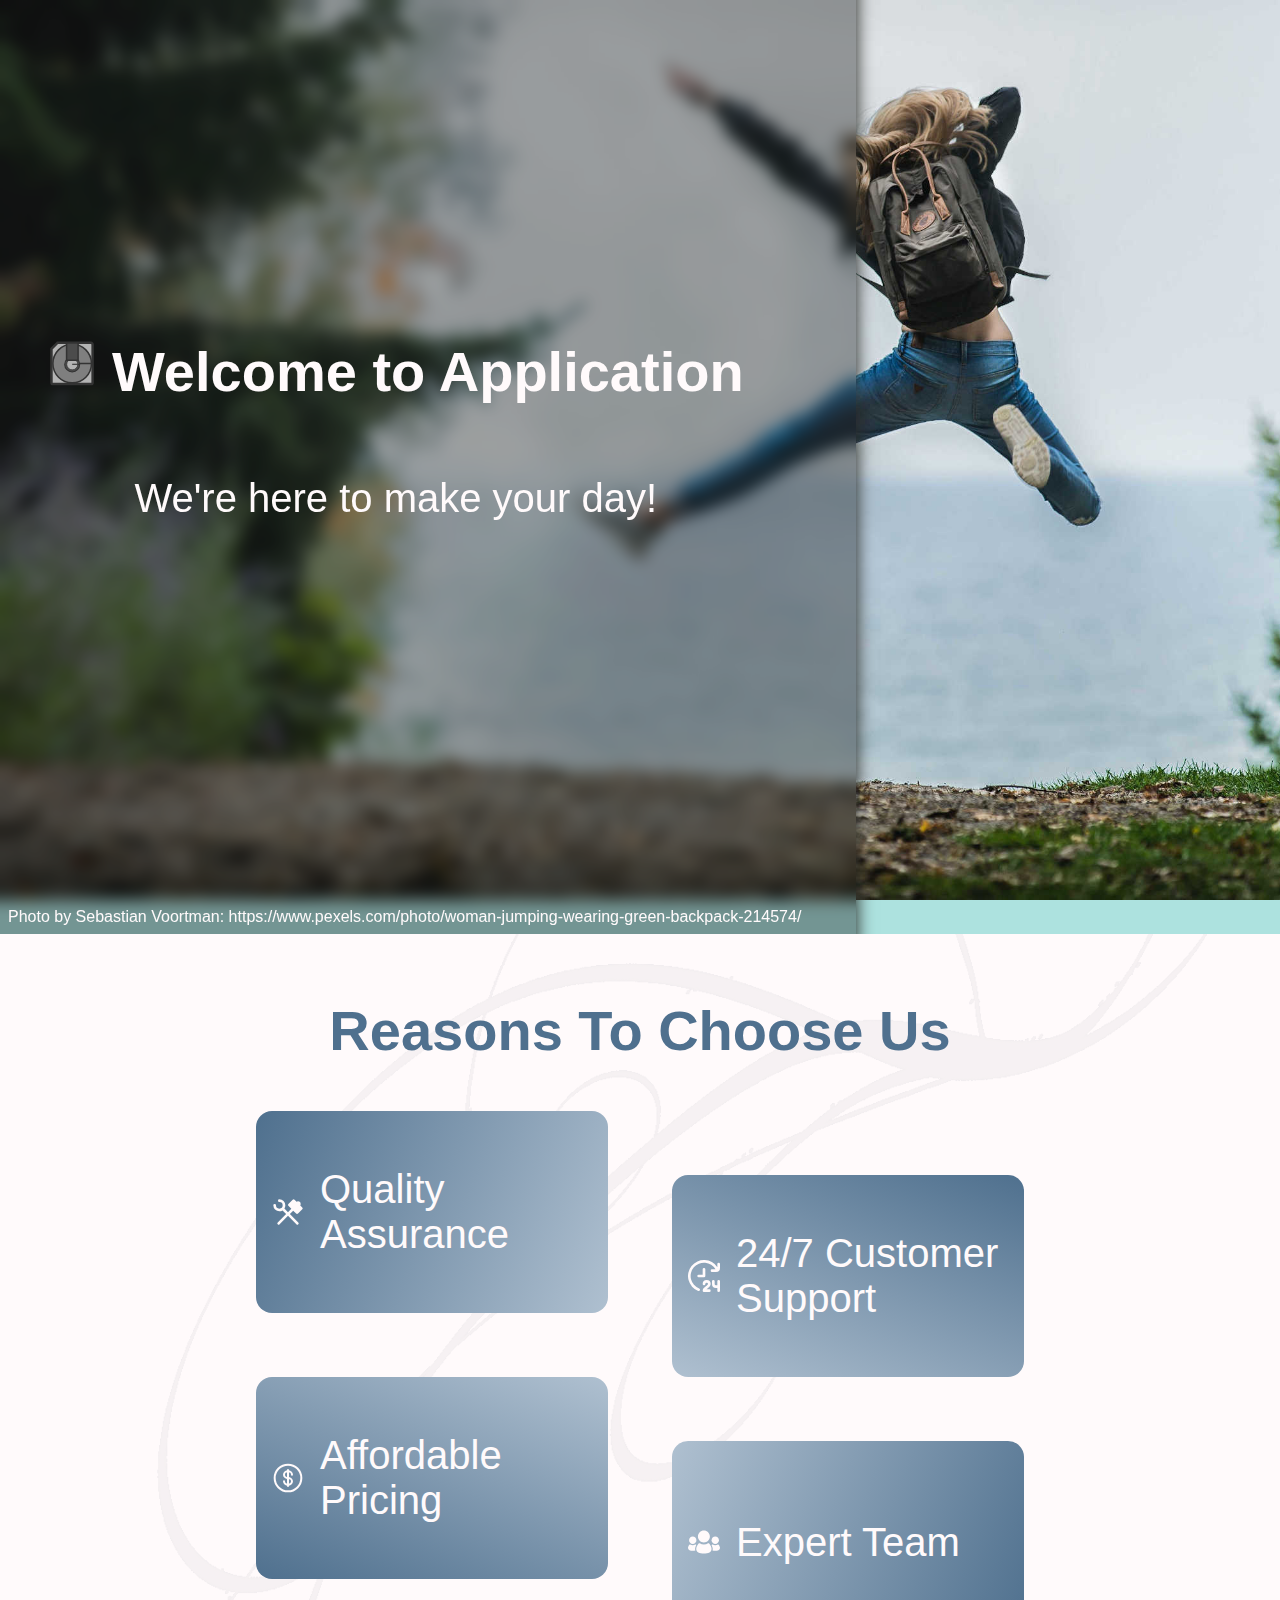
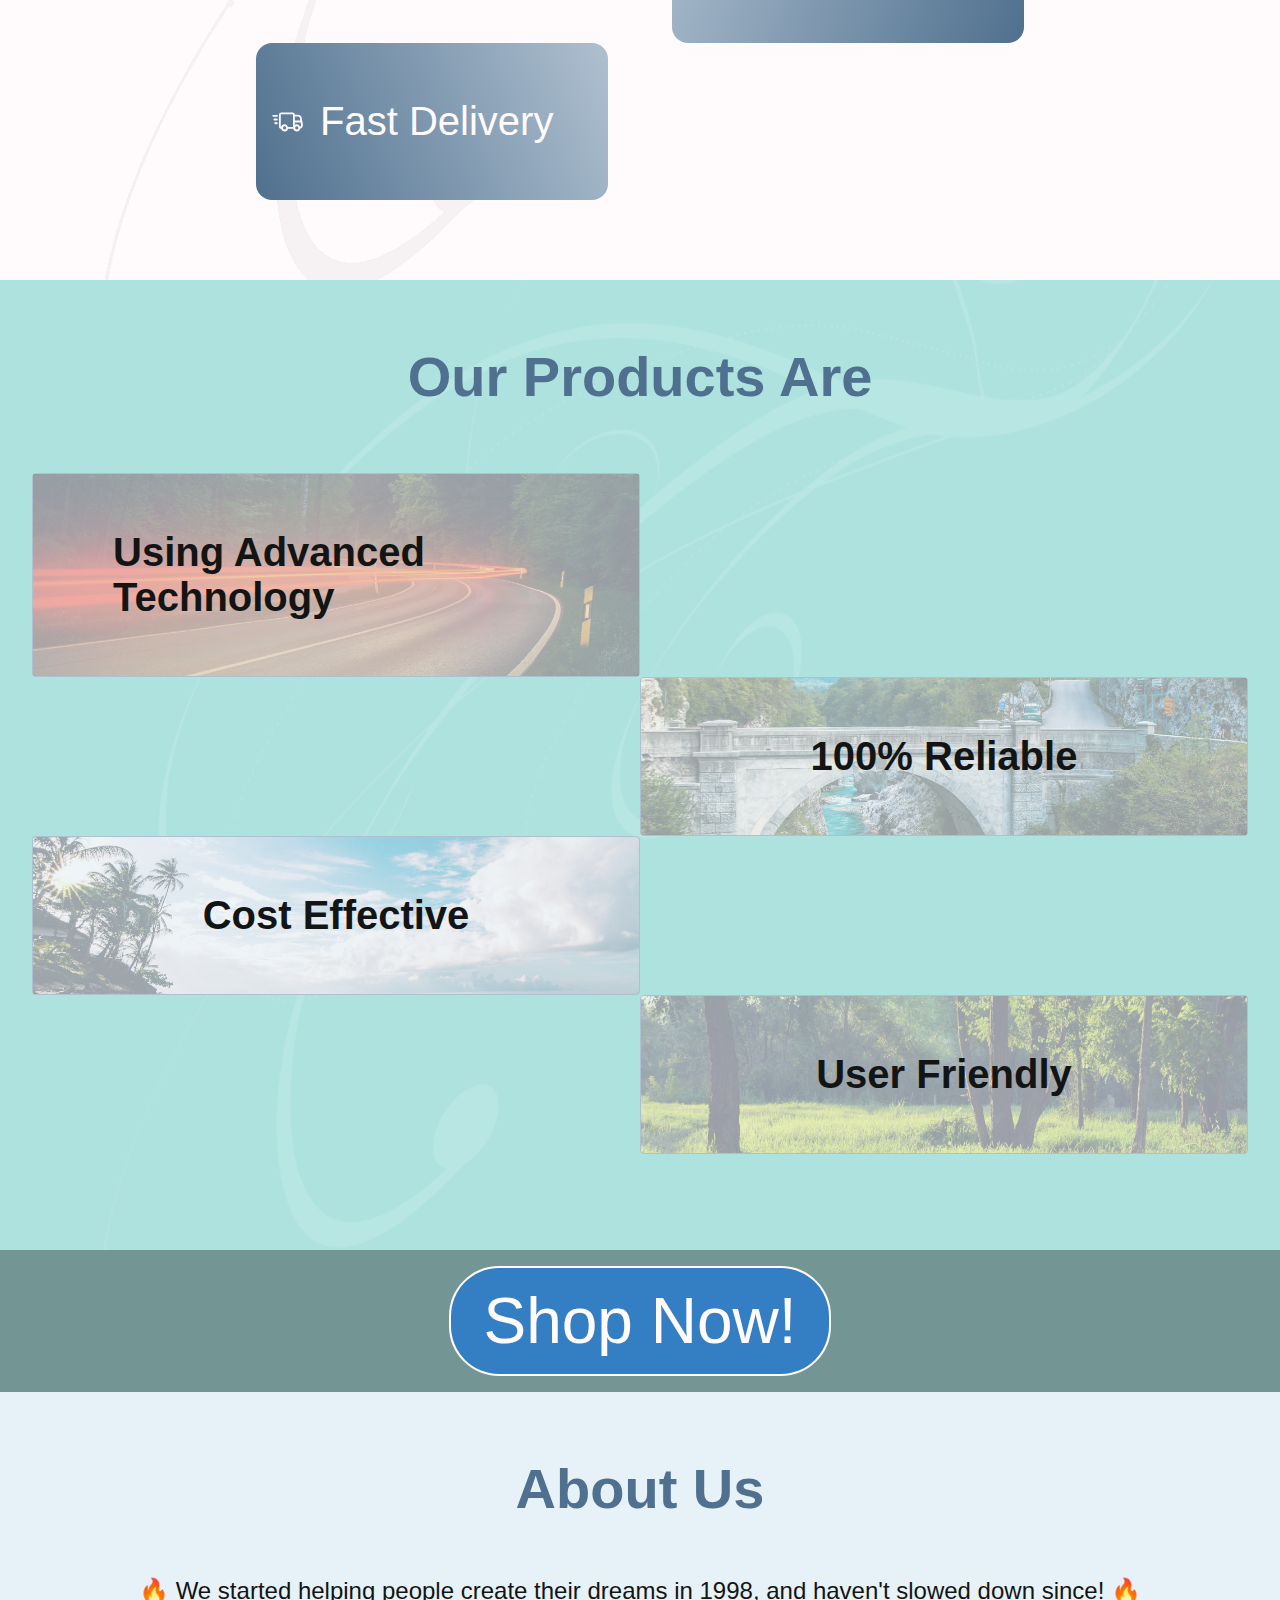
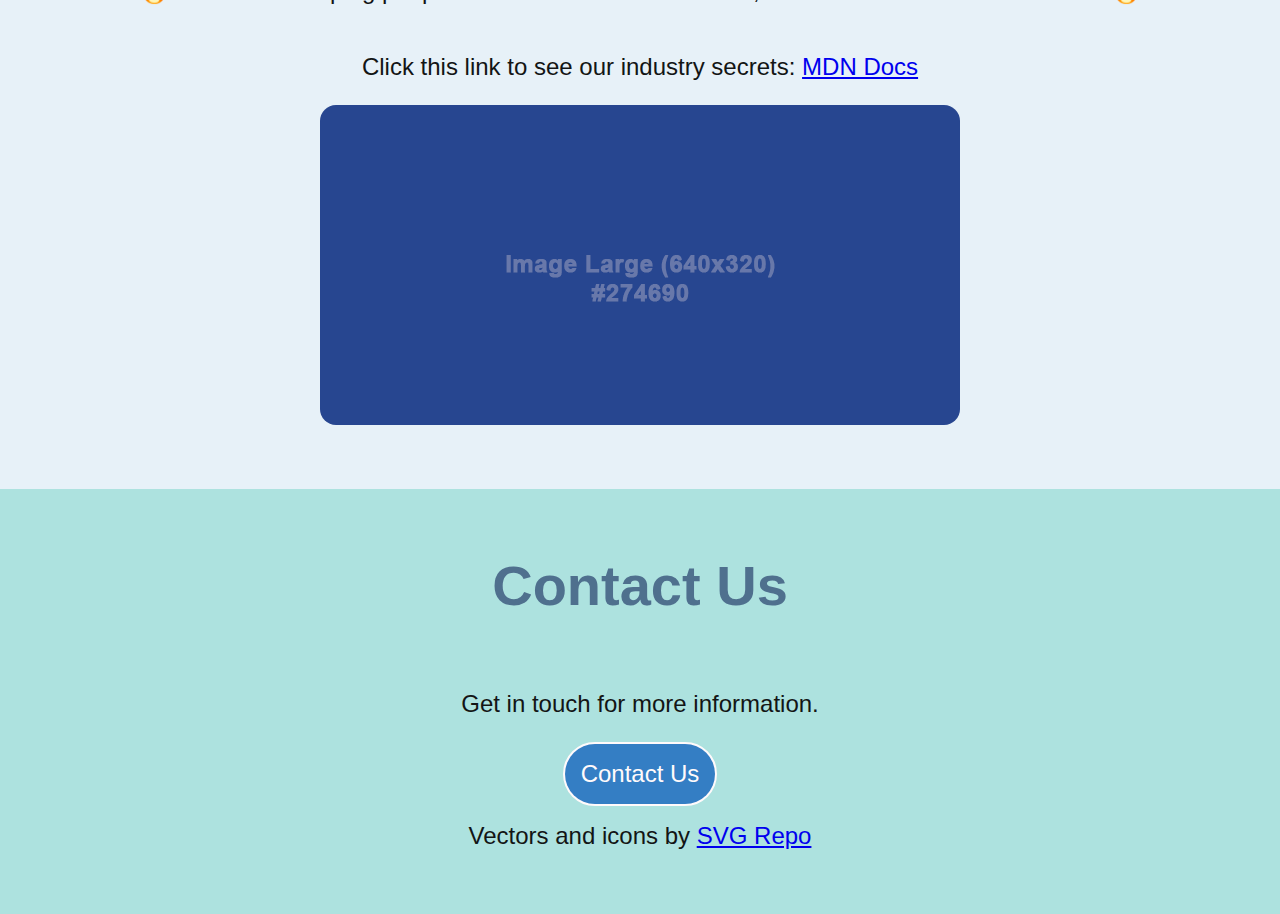
<file: index.html>
<html>
<head>
    <link rel="stylesheet" href="styles.css">
    <link rel="stylesheet" href="30088699_styles.css">
    <link rel="icon" type="image/x-icon" href="/images/favicon.svg">
</head>
<!-- the background colour of the page should compliment the other colours being used -->
<body class="app">
    <div class="hero-section flex">
      <div class="hero-card blur flex">
        <div class="hero-text flex-column">
          <div class="flex hero-title">
            <div class="hero-logo">
              <svg class="logo" viewBox="0 0 100 100" xmlns="http://www.w3.org/2000/svg">
                <use href="images/logo.svg#logo" alt="our-logo">
              </svg>
            </div>
            <h1>
              Welcome to Application
            </h1>
          </div>
          <p class="hero-message">We're here to make your day!</p>
        </div>
      </div>
    </div>
    <p class="hero-reference">Photo by Sebastian Voortman: https://www.pexels.com/photo/woman-jumping-wearing-green-backpack-214574/</p>

    <!-- Each of these sections should have colours that compliment the colour of our background image and the foreground image -->
    <div class="section reasons-section flex-column">
      <h1>Reasons To Choose Us</h1>
      <div class="grid">
        <div class="grid-item card flex">
          <img class="reasons-grid-icon" src="images/quality-icon.svg" alt="quality icon">
          <p>Quality Assurance</p>
        </div>
        <div class="grid-item card flex">
          <img class="reasons-grid-icon" src="images/time-icon.svg" alt="24 hour clock icon">
          <p>24/7 Customer Support</p>
        </div>
        <div class="grid-item card flex">
          <img class="reasons-grid-icon" src="images/money-icon.svg" alt="dollar sign icon">
          <p>Affordable Pricing</p>
        </div>
        <div class="grid-item card flex">
          <img class="reasons-grid-icon" src="images/team-icon.svg" alt="team icon">
          <p>Expert Team</p>
        </div>
        <div class="grid-item card flex">
          <img class="reasons-grid-icon" src="images/speed-icon.svg" alt="truck going fast icon">
          <p>Fast Delivery</p>
        </div>
      </div>
    </div>
    <div class="section features-section flex-column">
      <h1>Our Products Are</h1>
      <div class="grid">
        <div class="item flex technology-item positioned">
          <div class="features-image technology-image" ></div>
          <p>Using Advanced Technology</p>
        </div>

        <div class="item flex reliability-item positioned">
          <div class="features-image reverse reliability-image" ></div>
          <p>100% Reliable</p>
        </div>
        
        <div class="item flex cost-item positioned">
          <div class="features-image cost-image" ></div>
          <p>Cost Effective</p>
        </div>

        <div class="item flex friendly-item positioned">
          <div class="features-image reverse friendly-image" ></div>
          <p>User Friendly</p>
        </div>
      </div>
    </div>
    <div class="blur flex-column grid-item">
      <button class="shop-button" data-hover="Shop Now!">Shop Now!</button>
    </div>

    <div class="section about-section flex-column">
        <h1>About Us</h1>
        <p>🔥 We started helping people create their dreams in 1998, and haven't slowed down since! 🔥</p>
        <p title="Shhhhhhhhhhhhhh...">Click this link to see our industry secrets: <a href="https://developer.mozilla.org/en-US/docs/Web/CSS" target="_blank">MDN Docs</a></p>
        <!-- Insert the company image here, it's in the images directory called image-<size>.png -->
        <picture class="about-image">
          <source media="(min-width: 768px)" srcset="images/image-large.png">
          <source media="(min-width: 320px), (min-resolution: 2x)" srcset="images/image-medium.png">
          <img src="images/image-small.png" alt="company image">
        </picture>
    </div>
    <div class="section contact-section flex-column">
        <h1>Contact Us</h1>
        <div class="grid contact">
          <!-- <svg class="contact-logo" viewBox="0 0 100 100" xmlns="http://www.w3.org/2000/svg">
            <use href="images/logo.svg#logo" alt="our-logo">
          </svg> -->
          <p>Get in touch for more information.</p>
          <button data-hover="Contact Us">Contact Us</button>
        </div>
        <div>Vectors and icons by <a href="https://www.svgrepo.com" target="_blank">SVG Repo</a></div>
    </div>
</body>
</html>
</file>
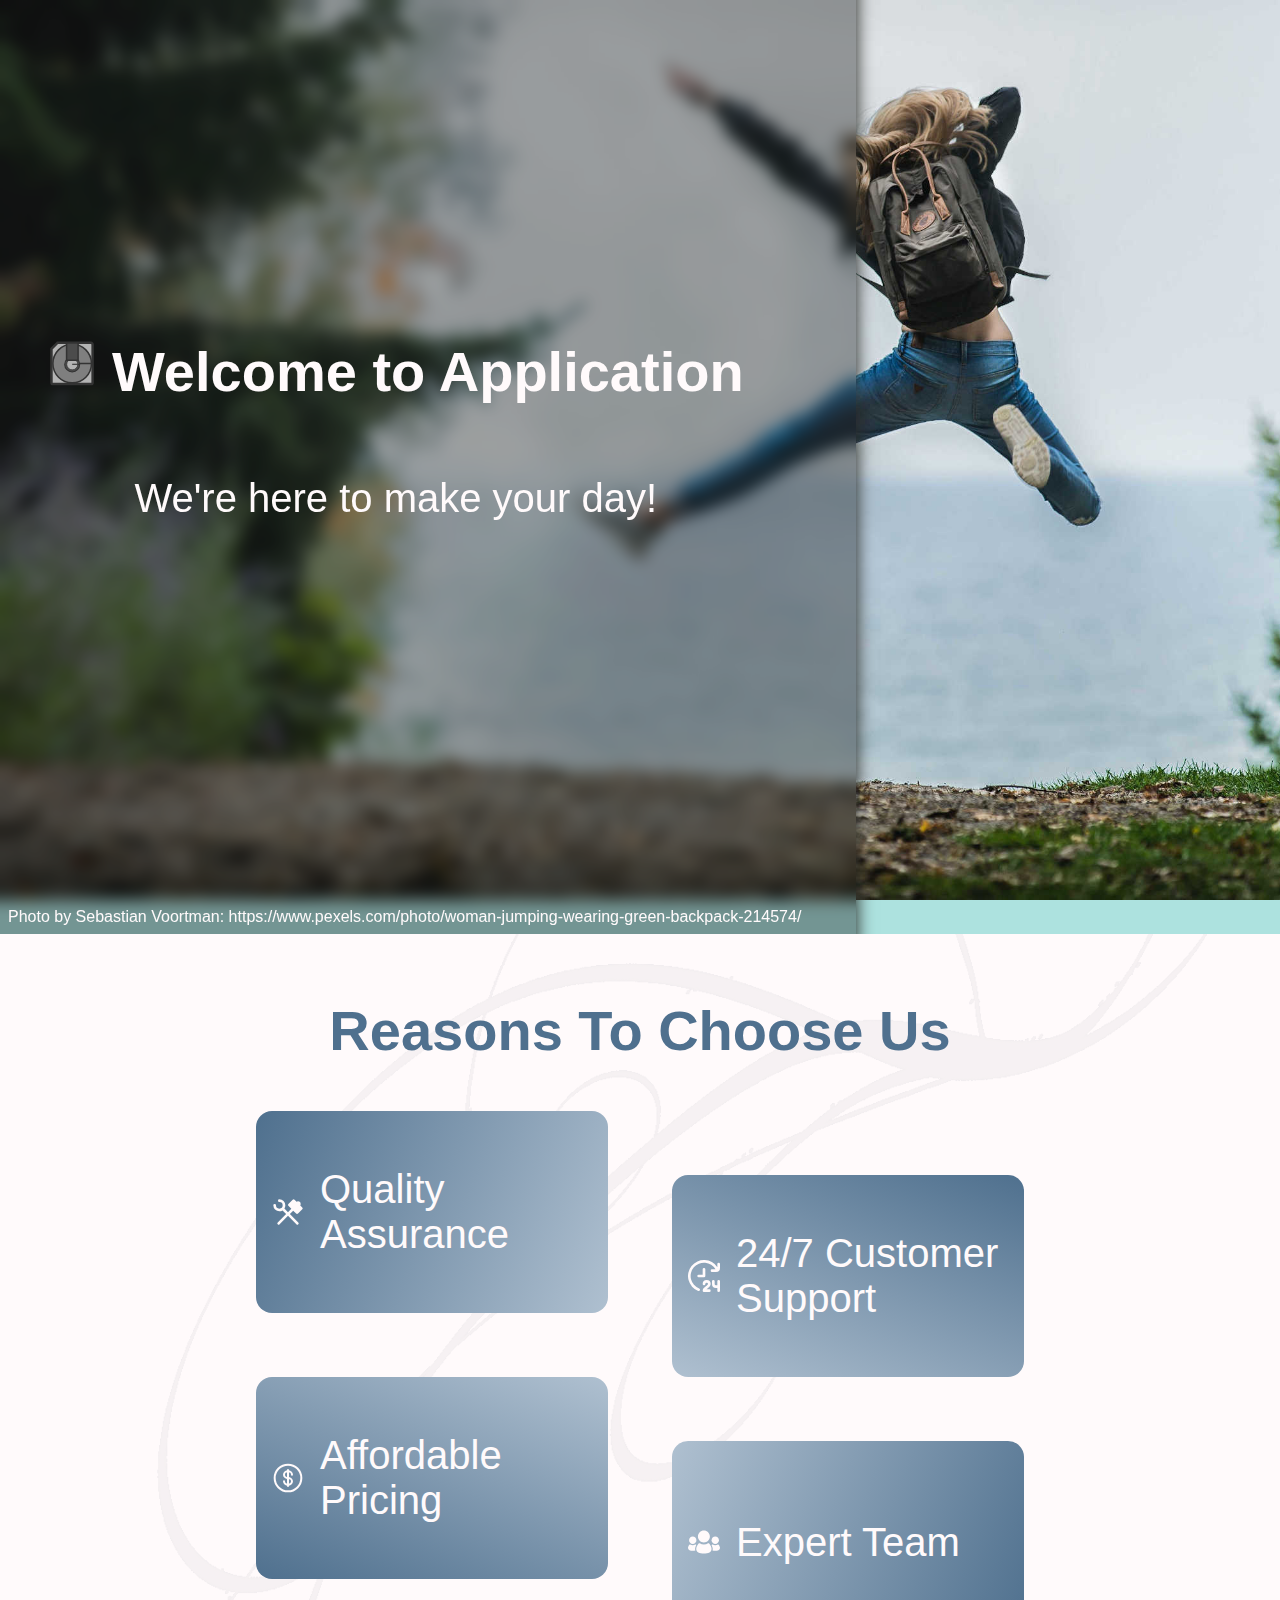
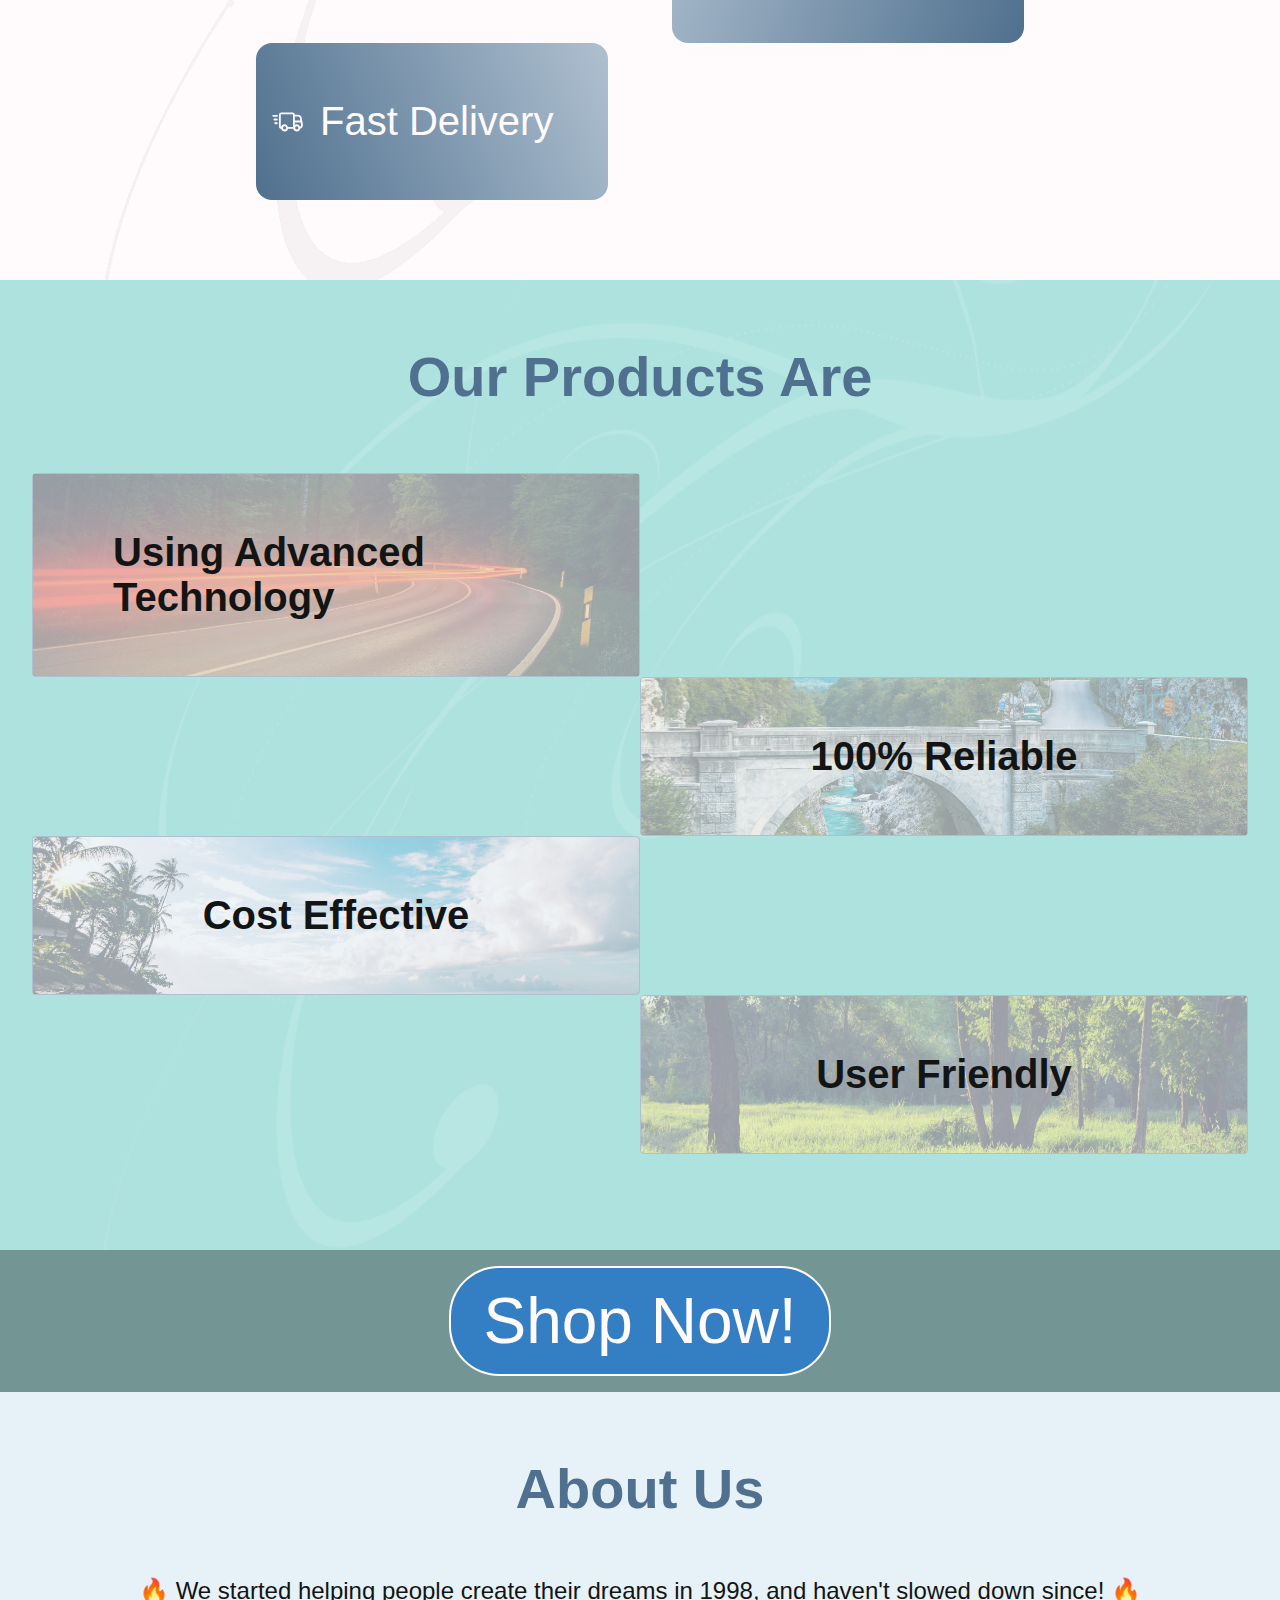
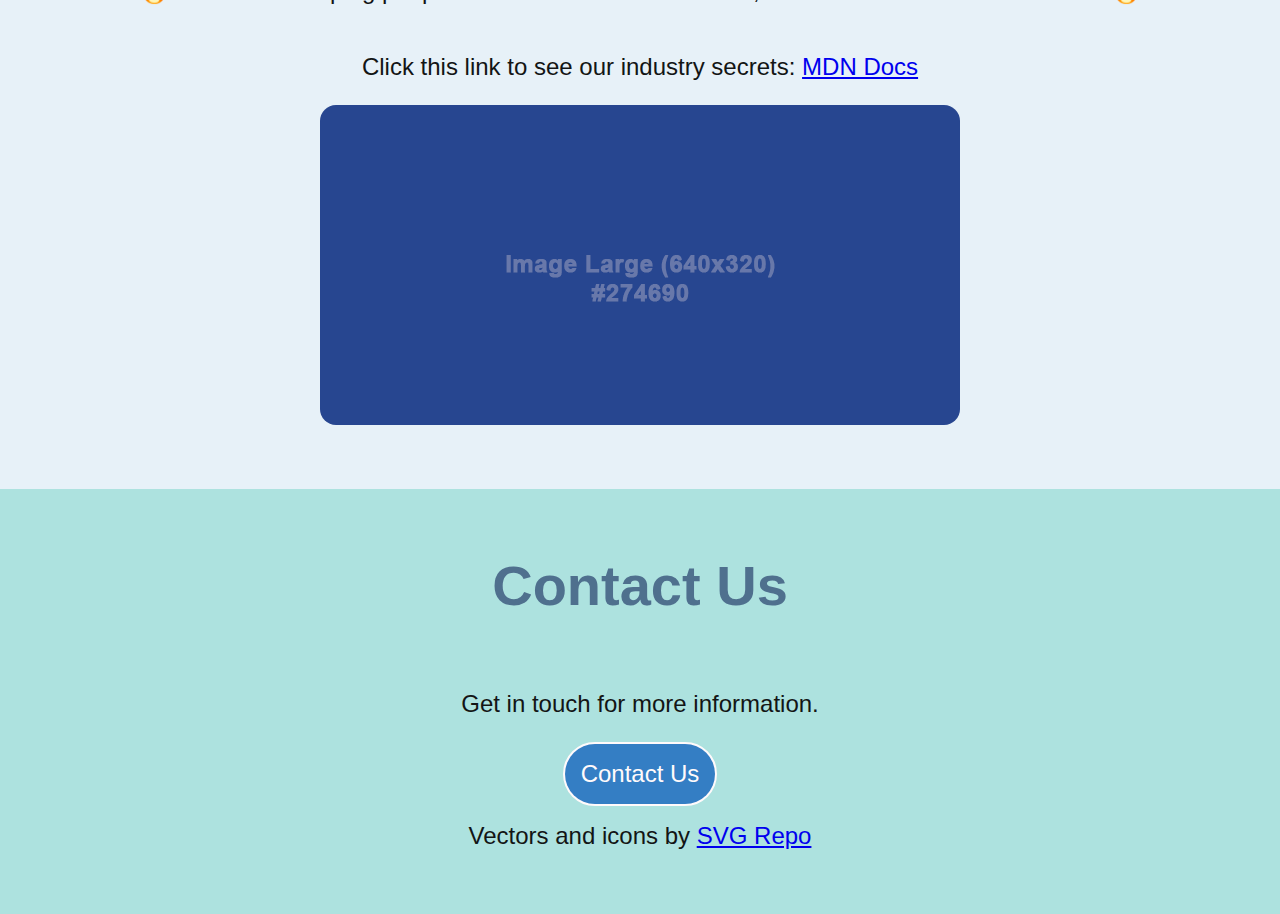
<file: landing_page.html>
<html>
<head>
    <link rel="stylesheet" href="styles/styles.css">
    <link rel="stylesheet" href="styles/landing_page.css">
    <link rel="icon" type="image/x-icon" href="/images/favicon.svg">
</head>
<!-- the background colour of the page should compliment the other colours being used -->
<body class="app">
    <div class="hero-section flex">
      <div class="hero-card blur flex">
        <div class="hero-text flex-column">
          <div class="flex hero-title">
            <div class="hero-logo">
              <svg class="logo" viewBox="0 0 100 100" xmlns="http://www.w3.org/2000/svg">
                <use href="images/logo.svg#logo" alt="our-logo">
              </svg>
            </div>
            <h1>
              Welcome to Application
            </h1>
          </div>
          <p class="hero-message">We're here to make your day!</p>
        </div>
      </div>
    </div>
    <p class="hero-reference">Photo by Sebastian Voortman: https://www.pexels.com/photo/woman-jumping-wearing-green-backpack-214574/</p>

    <!-- Each of these sections should have colours that compliment the colour of our background image and the foreground image -->
    <div class="section reasons-section flex-column">
      <h1>Reasons To Choose Us</h1>
      <div class="grid">
        <div class="grid-item card flex">
          <img class="reasons-grid-icon" src="images/quality-icon.svg" alt="quality icon">
          <p>Quality Assurance</p>
        </div>
        <div class="grid-item card flex">
          <img class="reasons-grid-icon" src="images/time-icon.svg" alt="24 hour clock icon">
          <p>24/7 Customer Support</p>
        </div>
        <div class="grid-item card flex">
          <img class="reasons-grid-icon" src="images/money-icon.svg" alt="dollar sign icon">
          <p>Affordable Pricing</p>
        </div>
        <div class="grid-item card flex">
          <img class="reasons-grid-icon" src="images/team-icon.svg" alt="team icon">
          <p>Expert Team</p>
        </div>
        <div class="grid-item card flex">
          <img class="reasons-grid-icon" src="images/speed-icon.svg" alt="truck going fast icon">
          <p>Fast Delivery</p>
        </div>
      </div>
    </div>
    <div class="section features-section flex-column">
      <h1>Our Products Are</h1>
      <div class="grid">
        <div class="item flex technology-item positioned">
          <div class="features-image technology-image" ></div>
          <p>Using Advanced Technology</p>
        </div>

        <div class="item flex reliability-item positioned">
          <div class="features-image reverse reliability-image" ></div>
          <p>100% Reliable</p>
        </div>
        
        <div class="item flex cost-item positioned">
          <div class="features-image cost-image" ></div>
          <p>Cost Effective</p>
        </div>

        <div class="item flex friendly-item positioned">
          <div class="features-image reverse friendly-image" ></div>
          <p>User Friendly</p>
        </div>
      </div>
    </div>
    <div class="blur flex-column grid-item">
      <button class="shop-button" data-hover="Shop Now!">Shop Now!</button>
    </div>

    <div class="section about-section flex-column">
        <h1>About Us</h1>
        <p>🔥 We started helping people create their dreams in 1998, and haven't slowed down since! 🔥</p>
        <p title="Shhhhhhhhhhhhhh...">Click this link to see our industry secrets: <a href="https://developer.mozilla.org/en-US/docs/Web/CSS" target="_blank">MDN Docs</a></p>
        <!-- Insert the company image here, it's in the images directory called image-<size>.png -->
        <picture class="about-image">
          <source media="(min-width: 768px)" srcset="images/image-large.png">
          <source media="(min-width: 320px), (min-resolution: 2x)" srcset="images/image-medium.png">
          <img src="images/image-small.png" alt="company image">
        </picture>
    </div>
    <div class="section contact-section flex-column">
        <h1>Contact Us</h1>
        <div class="grid contact">
          <!-- <svg class="contact-logo" viewBox="0 0 100 100" xmlns="http://www.w3.org/2000/svg">
            <use href="images/logo.svg#logo" alt="our-logo">
          </svg> -->
          <p>Get in touch for more information.</p>
          <button data-hover="Contact Us">Contact Us</button>
        </div>
        <div>Vectors and icons by <a href="https://www.svgrepo.com" target="_blank">SVG Repo</a></div>
    </div>
</body>
</html>
</file>
<file: styles.css>
body {
    font-family: Arial, sans-serif;
    margin: 0;
    padding: 0;
}

.hero-section {
    background-color: #f8f8f8;
    color: #333;
}

.features-section {
    background-color: #e0e0e0;
}

.feature {
    border-bottom: 1px solid #ccc;
    padding: 10px;
}

.about-section {
    background-color: #d0d0d0;
}

.cta-section {
    background-color: #c0c0c0;
    color: #fff;
}
</file>
<file: 30088699_styles.css>
body {
  background-color: var(--primary);
  color: var(--dark);

  /* --primary: #7DE2D1; */
  --primary: #ADE2DF;
  --secondary: #afc0d0;
  --dark: #131515;
  --dark-secondary: #2B2C28;
  --secondary-gradient: #4f708e;
  --button-bright: #347ec4;
  --light: #FFFAFB;
  --light-transparent: #FFFAFB90;
  --dark-transparent: #13151580;
  --light-green: #B7FFAC;
  --light-blue: #E7F1F8;
  --text-bg: #13151560;

  --border-small: 4px;
  
  --border-radius-small: 4px;
  --border-radius-medium: 8px;
  --border-radius-large: 16px;
  --border-radius-round: 50px;
  

  --size-0: 8px;
  --size-1: 16px;
  --size-2: 32px;
  --size-3: 48px;
  --size-4: 64px;

  --font-title: 3.5rem;
  --font-large: 2.5rem;
  --font-medium: 1.5rem;
  --font-small: 1rem;

  --font-weight-bold: 600;

  --tablet: 1060px;
  --mobile: 768px;  
}

.section {
  padding: 64px;

  font-size: var(--font-medium);
  font-weight: 100;
}

button {
  position: relative;

  color: inherit;
  font: inherit;
  outline: inherit;
  cursor: pointer;

  font-size: 24px;

  height: fit-content;

  background-color: var(--light);
  padding: var(--size-1);
  border-radius: var(--border-radius-round);
  border: 2px solid var(--light);
  color: transparent;

  overflow: hidden;
  z-index: 10;
}

button::after {
  content: attr(data-hover);

  position: absolute;
  top: 0;
  left: 0;
  width: 100%;
 
  padding: var(--size-1) 0;
  color: var(--dark);

  background-color: var(--light);

  transition: all .1s ease-in;
  transform: translateY(100%);
  z-index: 1; 
}

button::before {
  content: attr(data-hover);
  position: absolute;
  top: 0;
  left: 0;
  width: 100%;

  padding: var(--size-1) 0;

  color: var(--light);
  background-color: var(--button-bright);
  transition: all .1s ease-in;

  z-index: -1;
}

button:hover::before {
  transform: translateY(-100%);
}

button:hover::after {
  transform: translateY(0%);
}

h1 {
  color: var(--secondary-gradient);
  font-size: var(--font-title);
  font-weight: 600;

  margin: 0 0 var(--size-2) 0;
}

.app {
  background-image: url("images/hero-image.jpg");
  background-attachment: fixed;
  background-size: cover;
  background-position: top;
  background-repeat: no-repeat;

  overflow-x: hidden;
}

.positioned {
  position: relative;
  z-index: 10;
}

.blur {
  backdrop-filter: blur(var(--size-0));
  background-color: var(--text-bg);
}

.grid {
  display: grid;
  padding: var(--size-1);
}

.grid-item {
  padding: var(--size-1);
}

.flex {
  display: flex;
}

.flex-column {
  display: flex;
  flex-direction: column;
  align-items: center;
}

.card {
  width: fit-content;

  border-radius: var(--border-radius-large);

  color: var(--light);
  background-image: linear-gradient(
    67deg,
    var( --secondary-gradient) 0%,
    var(--secondary) 100%
  );

  font-size: var(--font-large);
}

.item {
  width: 100%;
  box-sizing: border-box;

  justify-content: center;
  
  border: 1px solid var(--secondary);
  border-radius: var(--border-radius-small);
  overflow: hidden;
  
  font-size: var(--font-large);
  font-weight: var(--font-weight-bold);

  padding: 0 var(--size-4);
}

.hero-section {
  justify-content: start;
  align-items: center;
  
  height: 100vh;
  
  background-color: transparent;
  color: var(--light);
}

.hero-card {
  height: 100%;

  justify-content: center;
  padding: var(--size-3);
  padding-right: 112px;

  box-shadow: 1px 1px var(--size-1) var(--dark-secondary);

  z-index: 0;
}

.hero-text {
  justify-content: center;
  text-align: left;
}

.hero-title {
  gap: var(--size-1);
}

.hero-title h1 {
  color: inherit;
}

.hero-message {
  font-size: var(--font-large);
}

.hero-logo {
  height: var(--size-3);
  width: var(--size-3);

  min-height: var(--size-3);
  min-width: var(--size-3);
}

.hero-reference {
  position: relative;
  color: var(--light);
  margin: 8px;
  z-index: 1;

  white-space: nowrap
}

.reasons-section {
  position: relative;
  flex-direction: column;
  justify-content: center;
  align-items: center;

  background-image: url(images/flourish-dark.png);
  background-size: cover;
  background-position: center;

  background-color: var(--light);
  z-index: 1;
  color: var(--secondary-gradient);
}

.reasons-header {
  font-size: var(--size-3);
  font-weight: var(--font-weight-bold);
}

.reasons-section .grid {
  grid-template-columns: auto auto;
}

.reasons-section .grid-item {
  width: MAX(172px, 25vw);

  border-radius: var(--border-radius-large);

  flex-direction: row;
  align-items: center;
  gap: var(--size-1);

  font-size: var(--font-large);
}

.reasons-section .grid-item:nth-child(odd) {
  margin: 0 var(--size-2) var(--size-4) 0;
}

.reasons-section .grid-item:nth-child(even) {
  margin: var(--size-4) 0 0 var(--size-2);
}

/* variable gradient directions  for each child */
.reasons-section .grid-item:nth-child(1) {
  background-image: linear-gradient(
    112deg,
    var( --secondary-gradient) 0%,
    var(--secondary) 100%
  );
}

.reasons-section .grid-item:nth-child(2) {
  background-image: linear-gradient(
    202deg,
    var( --secondary-gradient) 0%,
    var(--secondary) 100%
  );
}

.reasons-section .grid-item:nth-child(3) {
  background-image: linear-gradient(
    22deg,
    var( --secondary-gradient) 0%,
    var(--secondary) 100%
  );
}

.reasons-section .grid-item:nth-child(4) {
  background-image: linear-gradient(
    292deg,
    var( --secondary-gradient) 0%,
    var(--secondary) 100%
  );
}

.reasons-section .grid-item:nth-child(5) {
  margin-bottom: 0;
}

.reasons-grid-icon {
  height: var(--size-2);
  width: var(--size-2);
}

.reasons-grid-header p {
  margin-top: var(--size-1);
}

.features-section {
  background-color: var(--primary);

  background-image: url(images/flourish.png);
  background-size: cover;
  background-position: center;

  padding-left: 0;
  padding-right: 0;
}

.features-section .grid {
  grid-template: 
    "technology  ."
    ".      reliability"
    "cost        ."
    ".      friendly" / 1fr 1fr;

  padding: var(--size-2);
}

.features-section .item p {
  height: fit-content;
  padding: var(--size-1);

  transition: all .2s ease-out;
}

.features-image {
  position: absolute;
  overflow: hidden;

  top: 0;
  left: 0;

  width: 100%;
  height: 100%;

  background-size: cover;
  background-position: center;
  z-index: -1;
}

.features-image::after {
  content: "";
  position: absolute;
  top: 0;
  left: 0;

  width: 100%;
  height: 100%;

  background-color: var(--light-blue);
  opacity: 0.65;

  transition: all .2s ease-out;
}

.features-section .item:hover .features-image::after {
  transform: translateX(-100%);
}

.features-section .item:hover .reverse.features-image::after {
  transform: translateX(100%);
}

.features-section .item:hover p {
  color: var(--light);
  background-color: var(--dark-transparent);
}

/* setting background images */
.technology-image {
  background-image: url("images/technology-image.jpg");
}

.reliability-image {
  background-image: url("images/reliable-image.jpg");
}

.cost-image {
  background-image: url("images/cost-effective-image.jpg");
}

.friendly-image {
  background-image: url("images/friendly-image.jpg");
}

.technology-item {
  grid-area: technology;
}

.reliability-item {
  grid-area: reliability;
}

.cost-item {
  grid-area: cost;
}

.friendly-item {
  grid-area: friendly;
}

.shop-button {
  font-size: 64px;
  padding: var(--size-1) var(--size-2);
}

.about-section {
  background-color: var(--light-blue);
}

.about-image img {
  border-radius: var(--border-radius-large);
}

.contact-section {
  background-color: var(--primary);
}

.contact {
  width: 100%;

  justify-items: center;
  align-items: center;
}

.contact-logo {
  height: var(--size-4);
  width: var(--size-4);

  min-height: var(--size-3);
  min-width: var(--size-3);
}










@media screen and (max-width: 1060px) {
  .app {
    background-position: 60% 0%;
  }

  .blur {
    backdrop-filter: none;
  }

  .hero-section {
    height: 50vh;
  }

  .reasons-section .grid {
    width: 80vw;    
    grid-template-columns: auto;
    gap: var(--size-1);
  }

  .reasons-section .grid-item {
    width: 100%;    
    box-sizing: border-box;
    padding: var(--size-1) 72px;

    margin: 0;
  }

  .reasons-section .grid-item:nth-child(odd) {
    margin: 0;
  }
  
  .reasons-section .grid-item:nth-child(even) {
    margin: 0;
  }
}

@media screen and (max-width: 768px), (min-resolution: 2dppx), (hover: none) {
  .app {
    background-image: url("images/hero-image-mobile.jpg");
  }

  .features-section .grid {
    grid-template-areas:
      "technology " 
      "reliability" 
      "cost       " 
      "friendly   ";

    grid-template-columns: 1fr;
    gap: var(--size-1);
  }

  .features-section .item p {
    border-radius: var(--border-radius-large);
    background-color: var(--light-transparent);
  }

  .features-image {
    border-radius: var(--border-radius-large);
  }

  .technology-image {
    background-image: url("images/technology-image-mobile.jpg");
  }

  .reliability-image {
    background-image: url("images/reliable-image-mobile.jpg");
  }

  .cost-image {
    background-image: url("images/cost-effective-image-mobile.jpg");
  }

  .friendly-image {
    background-image: url("images/friendly-image-mobile.jpg");
  }

  .features-image::after {
    background-color: transparent;
  }
}
</file>
<file: styles/styles.css>
body {
    font-family: Arial, sans-serif;
    margin: 0;
    padding: 0;
}

.hero-section {
    background-color: #f8f8f8;
    color: #333;
}

.features-section {
    background-color: #e0e0e0;
}

.feature {
    border-bottom: 1px solid #ccc;
    padding: 10px;
}

.about-section {
    background-color: #d0d0d0;
}

.cta-section {
    background-color: #c0c0c0;
    color: #fff;
}
</file>
<file: styles/landing_page.css>
body {
  background-color: var(--primary);
  color: var(--dark);

  /* --primary: #7DE2D1; */
  --primary: #ADE2DF;
  --secondary: #afc0d0;
  --dark: #131515;
  --dark-secondary: #2B2C28;
  --secondary-gradient: #4f708e;
  --button-bright: #347ec4;
  --light: #FFFAFB;
  --light-transparent: #FFFAFB90;
  --dark-transparent: #13151580;
  --light-green: #B7FFAC;
  --light-blue: #E7F1F8;
  --text-bg: #13151560;

  --border-small: 4px;
  
  --border-radius-small: 4px;
  --border-radius-medium: 8px;
  --border-radius-large: 16px;
  --border-radius-round: 50px;
  

  --size-0: 8px;
  --size-1: 16px;
  --size-2: 32px;
  --size-3: 48px;
  --size-4: 64px;

  --font-title: 3.5rem;
  --font-large: 2.5rem;
  --font-medium: 1.5rem;
  --font-small: 1rem;

  --font-weight-bold: 600;

  --tablet: 1060px;
  --mobile: 768px;  
}

.section {
  padding: 64px;

  font-size: var(--font-medium);
  font-weight: 100;
}

button {
  position: relative;

  color: inherit;
  font: inherit;
  outline: inherit;
  cursor: pointer;

  font-size: 24px;

  height: fit-content;

  background-color: var(--light);
  padding: var(--size-1);
  border-radius: var(--border-radius-round);
  border: 2px solid var(--light);
  color: transparent;

  overflow: hidden;
  z-index: 10;
}

button::after {
  content: attr(data-hover);

  position: absolute;
  top: 0;
  left: 0;
  width: 100%;
 
  padding: var(--size-1) 0;
  color: var(--dark);

  background-color: var(--light);

  transition: all .1s ease-in;
  transform: translateY(100%);
  z-index: 1; 
}

button::before {
  content: attr(data-hover);
  position: absolute;
  top: 0;
  left: 0;
  width: 100%;

  padding: var(--size-1) 0;

  color: var(--light);
  background-color: var(--button-bright);
  transition: all .1s ease-in;

  z-index: -1;
}

button:hover::before {
  transform: translateY(-100%);
}

button:hover::after {
  transform: translateY(0%);
}

h1 {
  color: var(--secondary-gradient);
  font-size: var(--font-title);
  font-weight: 600;

  margin: 0 0 var(--size-2) 0;
}

.app {
  background-image: url("../images/hero-image.jpg");
  background-attachment: fixed;
  background-size: cover;
  background-position: top;
  background-repeat: no-repeat;

  overflow-x: hidden;
}

.positioned {
  position: relative;
  z-index: 10;
}

.blur {
  backdrop-filter: blur(var(--size-0));
  background-color: var(--text-bg);
}

.grid {
  display: grid;
  padding: var(--size-1);
}

.grid-item {
  padding: var(--size-1);
}

.flex {
  display: flex;
}

.flex-column {
  display: flex;
  flex-direction: column;
  align-items: center;
}

.card {
  width: fit-content;

  border-radius: var(--border-radius-large);

  color: var(--light);
  background-image: linear-gradient(
    67deg,
    var( --secondary-gradient) 0%,
    var(--secondary) 100%
  );

  font-size: var(--font-large);
}

.item {
  width: 100%;
  box-sizing: border-box;

  justify-content: center;                      /* investigate */
  
  border: 1px solid var(--secondary);
  border-radius: var(--border-radius-small);                            /* change */
  overflow: hidden;
  
  font-size: var(--font-large);
  font-weight: var(--font-weight-bold);

  padding: 0 var(--size-4);
}

.hero-section {
  justify-content: start;                         /* investigate */
  align-items: center;
  
  height: 100vh;
  
  background-color: transparent;
  color: var(--light);
}

.hero-card {
  height: 100%;

  justify-content: center;
  padding: var(--size-3);                                    /* change */
  padding-right: 112px;

  box-shadow: 1px 1px var(--size-1) var(--dark-secondary);

  z-index: 0;
}

.hero-text {
  justify-content: center;
  text-align: left;
}

.hero-title {
  gap: var(--size-1);
}

.hero-title h1 {
  color: inherit;
}

.hero-message {
  font-size: var(--font-large);
}

.hero-logo {
  height: var(--size-3);
  width: var(--size-3);

  min-height: var(--size-3);
  min-width: var(--size-3);
}

.hero-reference {
  position: relative;
  color: var(--light);
  margin: 8px;
  z-index: 1;

  white-space: nowrap
}

.reasons-section {
  position: relative;
  flex-direction: column;                             /* investigate */
  justify-content: center;
  align-items: center;

  background-image: url(../images/flourish-dark.png);
  background-size: cover;
  background-position: center;

  background-color: var(--light);
  z-index: 1;
  color: var(--secondary-gradient);
}

.reasons-header {
  font-size: var(--size-3);
  font-weight: var(--font-weight-bold);
}

.reasons-section .grid {
  grid-template-columns: auto auto;
}

.reasons-section .grid-item {
  width: MAX(172px, 25vw);

  border-radius: var(--border-radius-large);

  flex-direction: row;
  align-items: center;
  gap: var(--size-1);

  font-size: var(--font-large);
}

.reasons-section .grid-item:nth-child(odd) {
  margin: 0 var(--size-2) var(--size-4) 0;
}

.reasons-section .grid-item:nth-child(even) {
  margin: var(--size-4) 0 0 var(--size-2);
}

/* variable gradient directions  for each child */
.reasons-section .grid-item:nth-child(1) {
  background-image: linear-gradient(
    112deg,
    var( --secondary-gradient) 0%,
    var(--secondary) 100%
  );
}

.reasons-section .grid-item:nth-child(2) {
  background-image: linear-gradient(
    202deg,
    var( --secondary-gradient) 0%,
    var(--secondary) 100%
  );
}

.reasons-section .grid-item:nth-child(3) {
  background-image: linear-gradient(
    22deg,
    var( --secondary-gradient) 0%,
    var(--secondary) 100%
  );
}

.reasons-section .grid-item:nth-child(4) {
  background-image: linear-gradient(
    292deg,
    var( --secondary-gradient) 0%,
    var(--secondary) 100%
  );
}

.reasons-section .grid-item:nth-child(5) {
  margin-bottom: 0;
}

.reasons-grid-icon {
  height: var(--size-2);
  width: var(--size-2);
}

.reasons-grid-header p {
  margin-top: var(--size-1);                           /* change */
}

.features-section {
  background-color: var(--primary);

  background-image: url(../images/flourish.png);
  background-size: cover;
  background-position: center;

  padding-left: 0;
  padding-right: 0;
}

.features-section .grid {
  grid-template: 
    "technology  ."
    ".      reliability"
    "cost        ."
    ".      friendly" / 1fr 1fr;

  padding: var(--size-2);
}

.features-section .item p {
  height: fit-content;
  padding: var(--size-1);

  transition: all .2s ease-out;
}

.features-image {
  position: absolute;
  overflow: hidden;

  top: 0;
  left: 0;

  width: 100%;
  height: 100%;

  background-size: cover;
  background-position: center;
  z-index: -1;
}

.features-image::after {
  content: "";
  position: absolute;
  top: 0;
  left: 0;

  width: 100%;
  height: 100%;

  background-color: var(--light-blue);
  opacity: 0.65;

  transition: all .2s ease-out;
}

.features-section .item:hover .features-image::after {
  transform: translateX(-100%);
}

.features-section .item:hover .reverse.features-image::after {
  transform: translateX(100%);
}

.features-section .item:hover p {
  color: var(--light);
  background-color: var(--dark-transparent);
}

/* setting background images */
.technology-image {
  background-image: url("../images/technology-image.jpg");
}

.reliability-image {
  background-image: url("../images/reliable-image.jpg");
}

.cost-image {
  background-image: url("../images/cost-effective-image.jpg");
}

.friendly-image {
  background-image: url("../images/friendly-image.jpg");
}

.technology-item {
  grid-area: technology;
}

.reliability-item {
  grid-area: reliability;
}

.cost-item {
  grid-area: cost;
}

.friendly-item {
  grid-area: friendly;
}

.shop-button {
  font-size: 64px;
  padding: var(--size-1) var(--size-2);
}

.about-section {
  background-color: var(--light-blue);
}

.about-image img {
  border-radius: var(--border-radius-large);
}

.contact-section {
  background-color: var(--primary);
}

.contact {
  width: 100%;

  justify-items: center;
  align-items: center;
}

.contact-logo {
  height: var(--size-4);
  width: var(--size-4);

  min-height: var(--size-3);
  min-width: var(--size-3);
}










@media screen and (max-width: 1060px) {
  .app {
    background-position: 60% 0%;
  }

  .blur {
    backdrop-filter: none;
  }

  .hero-section {
    height: 50vh;
  }

  .reasons-section .grid {
    width: 80vw;    
    grid-template-columns: auto;
    gap: var(--size-1);
  }

  .reasons-section .grid-item {
    width: 100%;    
    box-sizing: border-box;
    padding: var(--size-1) 72px;

    margin: 0;
  }

  .reasons-section .grid-item:nth-child(odd) {
    margin: 0;
  }
  
  .reasons-section .grid-item:nth-child(even) {
    margin: 0;
  }
}

@media screen and (max-width: 768px), (min-resolution: 2dppx), (hover: none) {
  .app {
    background-image: url("../images/hero-image-mobile.jpg");
  }

  .features-section .grid {
    grid-template-areas:
      "technology " 
      "reliability" 
      "cost       " 
      "friendly   ";

    grid-template-columns: 1fr;
    gap: var(--size-1);
  }

  .features-section .item p {
    border-radius: var(--border-radius-large);
    background-color: var(--light-transparent);
  }

  .features-image {
    border-radius: var(--border-radius-large);
  }

  .technology-image {
    background-image: url("../images/technology-image-mobile.jpg");
  }

  .reliability-image {
    background-image: url("../images/reliable-image-mobile.jpg");
  }

  .cost-image {
    background-image: url("../images/cost-effective-image-mobile.jpg");
  }

  .friendly-image {
    background-image: url("../images/friendly-image-mobile.jpg");
  }

  .features-image::after {
    background-color: transparent;
  }
}
</file>
